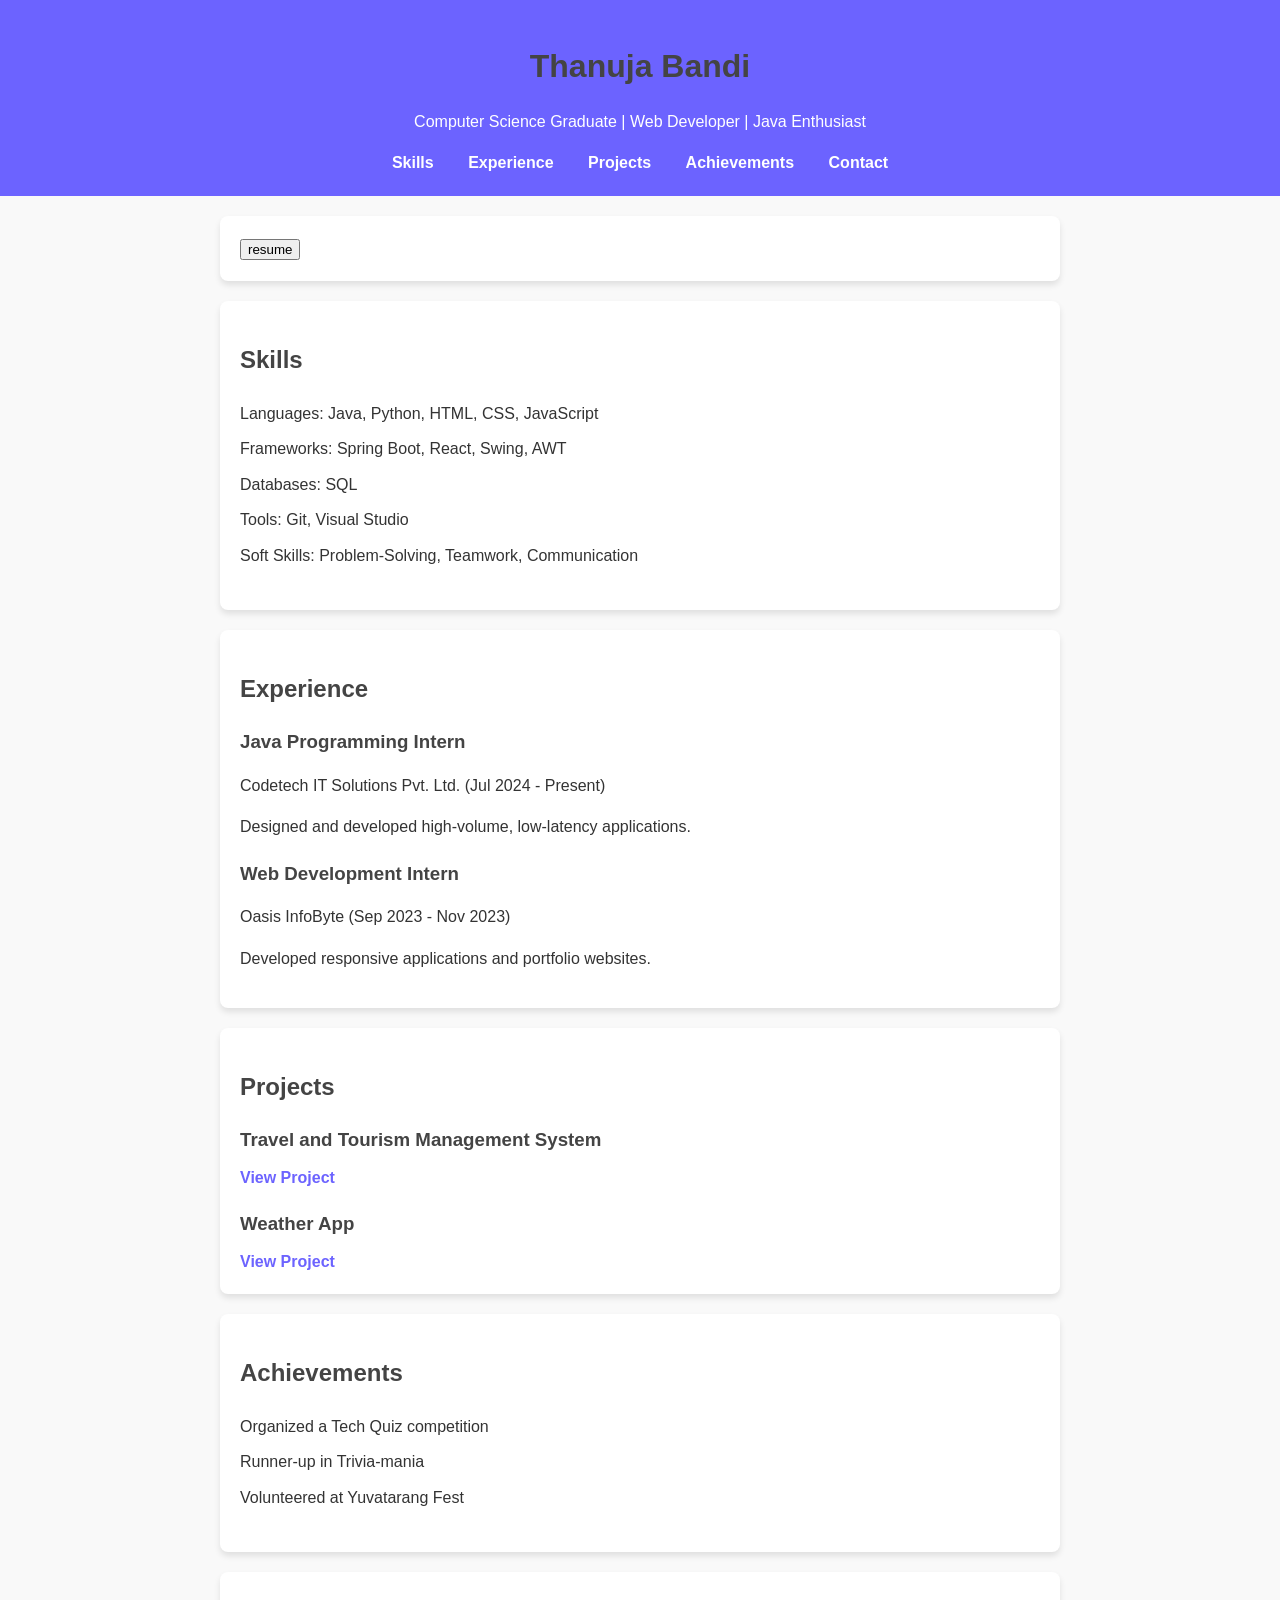
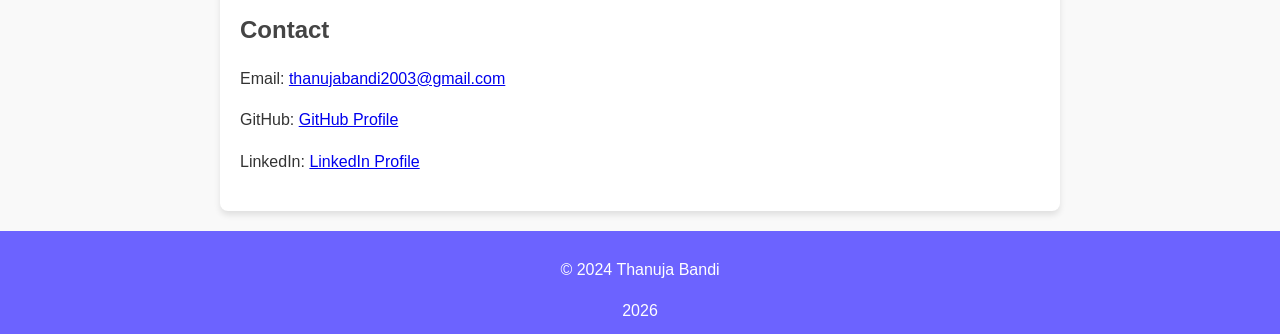
<file: index.html>
<!DOCTYPE html>
<html lang="en">
<head>
    <meta charset="UTF-8">
    <meta name="viewport" content="width=device-width, initial-scale=1.0">
    <title>Thanuja Bandi - Portfolio</title>
    <link rel="stylesheet" href="./style.css"> <!-- Linking the CSS file -->
</head>
<body>
    <!-- Header -->
    <header>
        <h1>Thanuja Bandi</h1>
        <p>Computer Science Graduate | Web Developer | Java Enthusiast</p>
        <nav>
            <a href="#skills">Skills</a>
            <a href="#experience">Experience</a>
            <a href="#projects">Projects</a>
            <a href="#achievements">Achievements</a>
            <a href="#contact">Contact</a>
        </nav>
    </header>

    <!-- Main Content -->
     <section>
        <button><a href="https://drive.google.com/file/d/14s9Y8tEt7GPfJyz3rkLaukIB-0QksWkm/view?usp=drivesdk"></a>resume</button>
     </section>
    <section id="skills">
        <h2>Skills</h2>
        <ul>
            <li>Languages: Java, Python, HTML, CSS, JavaScript</li>
            <li>Frameworks: Spring Boot, React, Swing, AWT</li>
            <li>Databases: SQL</li>
            <li>Tools: Git, Visual Studio</li>
            <li>Soft Skills: Problem-Solving, Teamwork, Communication</li>
        </ul>
    </section>

    <section id="experience">
        <h2>Experience</h2>
        <div class="experience-item">
            <h3>Java Programming Intern</h3>
            <p>Codetech IT Solutions Pvt. Ltd. (Jul 2024 - Present)</p>
            <p>Designed and developed high-volume, low-latency applications.</p>
        </div>
        <div class="experience-item">
            <h3>Web Development Intern</h3>
            <p>Oasis InfoByte (Sep 2023 - Nov 2023)</p>
            <p>Developed responsive applications and portfolio websites.</p>
        </div>
    </section>

    <section id="projects">
        <h2>Projects</h2>
        <div class="project-item">
            <h3>Travel and Tourism Management System</h3>
            <a href="https://github.com/tanujabandi2k3123/travel-and-tourism-management" target="_blank">View Project</a>
        </div>
        <div class="project-item">
            <h3>Weather App</h3>
            <a href="https://github.com/tanujabandi2k3123/weather-app" target="_blank">View Project</a>
        </div>
    </section>

    <section id="achievements">
        <h2>Achievements</h2>
        <ul>
            <li>Organized a Tech Quiz competition</li>
            <li>Runner-up in Trivia-mania</li>
            <li>Volunteered at Yuvatarang Fest</li>
        </ul>
    </section>

    <section id="contact">
        <h2>Contact</h2>
        <p>Email: <a href="mailto:thanujabandi2003@gmail.com">thanujabandi2003@gmail.com</a></p>
        <p>GitHub: <a href="https://github.com/tanujabandi2k3123" target="_blank">GitHub Profile</a></p>
        <p>LinkedIn: <a href="https://www.linkedin.com/in/thanuja-bandi-8a9747253" target="_blank">LinkedIn Profile</a></p>
    </section>

    <!-- Footer -->
    <footer>
        <p>© 2024 Thanuja Bandi</p>
    </footer>

    <script src="./script.js"></script> <!-- Linking the JS file -->
</body>
</html>
</file>
<file: style.css>
/* General Styling */
body {
    margin: 0;
    font-family: Arial, sans-serif;
    color: #333;
    background-color: #f9f9f9;
    line-height: 1.6;
}

h1, h2, h3 {
    margin-bottom: 10px;
    color: #444;
}

header {
    background-color: #6c63ff;
    color: white;
    text-align: center;
    padding: 20px 0;
}

nav {
    margin-top: 10px;
}

nav a {
    color: white;
    text-decoration: none;
    margin: 0 15px;
    font-weight: bold;
}

nav a:hover {
    text-decoration: underline;
}

section {
    padding: 20px;
    max-width: 800px;
    margin: 20px auto;
    background-color: white;
    box-shadow: 0 4px 6px rgba(0, 0, 0, 0.1);
    border-radius: 8px;
}

ul {
    list-style: none;
    padding: 0;
}

li {
    padding: 5px 0;
}

.project-item a {
    color: #6c63ff;
    text-decoration: none;
    font-weight: bold;
}

footer {
    background-color: #6c63ff;
    color: white;
    text-align: center;
    padding: 10px 0;
    margin-top: 20px;
}
</file>
